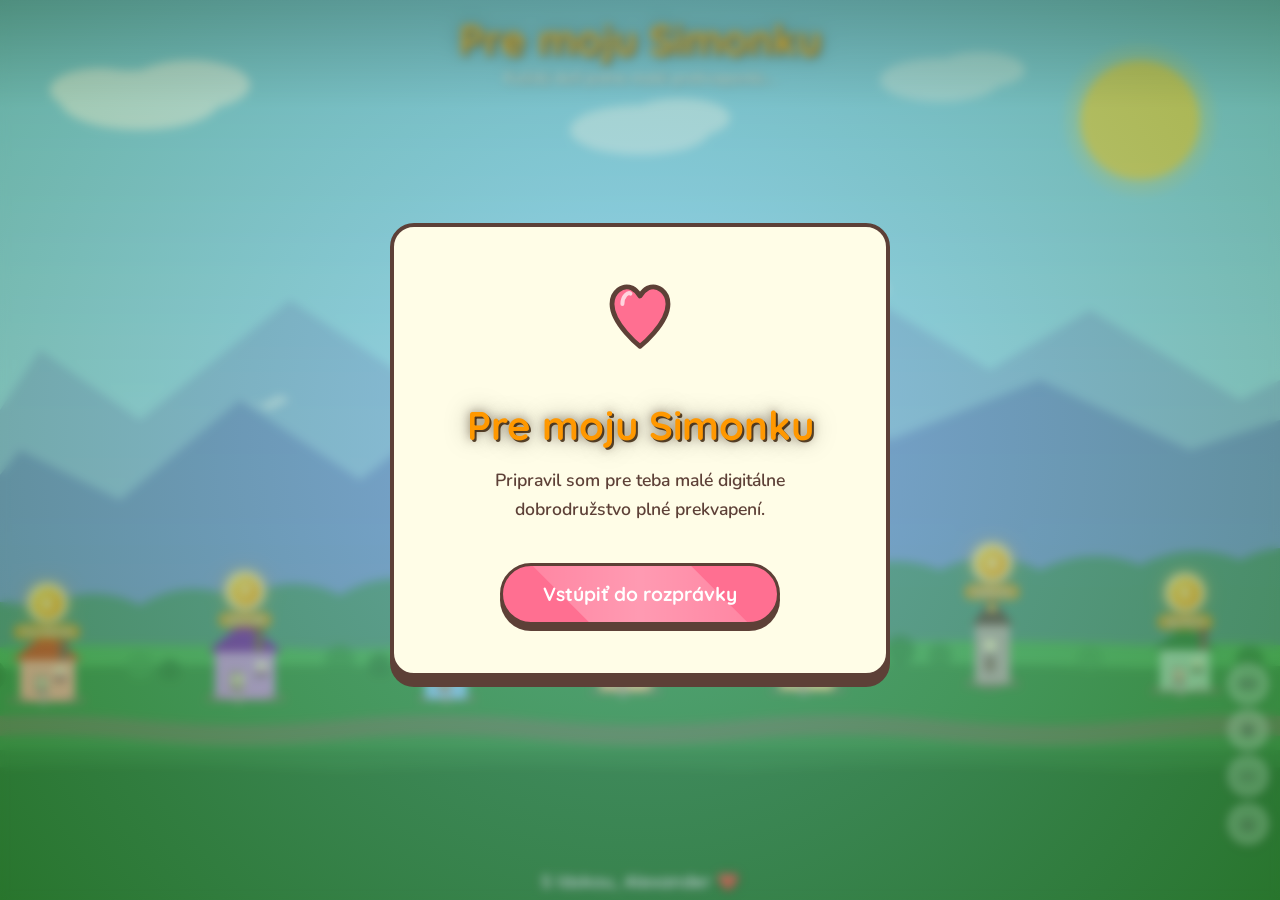
<file: index.html>
<!DOCTYPE html>
<html lang="sk">

<head>
    <meta charset="UTF-8">
    <meta name="viewport"
        content="width=device-width, initial-scale=1.0, maximum-scale=1.0, user-scalable=no, viewport-fit=cover">
    <meta name="theme-color" content="#2E7D32">
    <title>Pre Simonku ❤️</title>
    <link rel="preconnect" href="https://fonts.googleapis.com">
    <link rel="preconnect" href="https://fonts.gstatic.com" crossorigin>
    <link
        href="https://fonts.googleapis.com/css2?family=Quicksand:wght@500;600;700&family=Nunito:wght@400;500;600;700;800&display=swap"
        rel="stylesheet">
    <link rel="stylesheet" href="style.css">
</head>

<body>
    <header>
        <h1>Pre moju Simonku</h1>
        <p class="subtitle">Každý deň jedno malé prekvapenie...</p>
    </header>

    <!-- ===== INTRO OVERLAY ===== -->
    <div id="intro-overlay" class="intro-overlay">
        <div class="intro-content">
            <div class="intro-heart">
                <svg viewBox="0 0 100 100" width="80" height="80">
                    <path d="M50 88 C50 88 15 60 15 35 C15 20 28 10 40 15 C46 18 50 25 50 25 C50 25 54 18 60 15 C72 10 85 20 85 35 C85 60 50 88 50 88 Z" 
                          fill="#ff6f91" stroke="#5D4037" stroke-width="6" stroke-linecap="round" stroke-linejoin="round"/>
                    <!-- Highlight -->
                    <path d="M28 35 C28 25 35 20 38 22" fill="none" stroke="rgba(255,255,255,0.7)" stroke-width="5" stroke-linecap="round"/>
                </svg>
            </div>
            <h2 class="intro-title">Pre moju Simonku</h2>
            <p class="intro-text">Pripravil som pre teba malé digitálne dobrodružstvo plné prekvapení.</p>
            <button id="enter-btn" class="enter-btn">Vstúpiť do rozprávky</button>
        </div>
    </div>

    <!-- ===== AUDIO ELEMENTS ===== -->
    <audio id="bg-audio" loop preload="auto">
        <source src="audio/bg.mp3" type="audio/mpeg">
    </audio>

    <!-- 0: Nedeľa - Tučniačik -->
    <audio id="scene-audio-0" loop preload="auto">
        <source src="audio/6_penguin.mp3" type="audio/mpeg">
    </audio>

    <!-- 1: Pondelok - Kočka -->
    <audio id="scene-audio-1" loop preload="auto">
        <source src="audio/3_cat.mp3" type="audio/mpeg">
    </audio>

    <!-- 2: Utorok - Slnko -->
    <audio id="scene-audio-2" loop preload="auto">
        <source src="audio/4_sun.mp3" type="audio/mpeg">
    </audio>

    <!-- 3: Streda - Chobotnica -->
    <audio id="scene-audio-3" loop preload="auto">
        <source src="audio/2_octopus.mp3" type="audio/mpeg">
    </audio>

    <!-- 4: Štvrtok - Včielka -->
    <audio id="scene-audio-4" loop preload="auto">
        <source src="audio/1_bee.mp3" type="audio/mpeg">
    </audio>

    <!-- 5: Piatok - Sovička -->
    <audio id="scene-audio-5" loop preload="auto">
        <source src="audio/5_owl.mp3" type="audio/mpeg">
    </audio>

    <!-- 6: Sobota - Jednorožec -->
    <audio id="scene-audio-6" loop preload="auto">
        <source src="audio/0_unicorn.mp3" type="audio/mpeg">
    </audio>
    <!-- ===== INTERACTIVE MAP ===== -->
    <div class="map-viewport" id="map-viewport">
        <div class="map-canvas" id="map-canvas">
            <!-- Landscape SVG — anchored to bottom so houses show, sky crops -->
            <svg class="map-svg" viewBox="0 0 1400 900" preserveAspectRatio="xMidYMax slice">
                <!-- Sky gradient -->
                <defs>
                    <linearGradient id="sky-grad" x1="0" y1="0" x2="0" y2="1">
                        <stop offset="0%" stop-color="#87CEEB" />
                        <stop offset="60%" stop-color="#B3E5FC" />
                        <stop offset="100%" stop-color="#C8E6C9" />
                    </linearGradient>
                </defs>
                <rect width="1400" height="900" fill="url(#sky-grad)" />

                <!-- Sun -->
                <circle cx="1200" cy="120" r="60" fill="#FFD54F" opacity="0.9" />
                <circle cx="1200" cy="120" r="75" fill="#FFD54F" opacity="0.2" />

                <!-- Clouds -->
                <g opacity="0.8">
                    <ellipse cx="200" cy="100" rx="80" ry="30" fill="white" />
                    <ellipse cx="250" cy="85" rx="60" ry="25" fill="white" />
                    <ellipse cx="160" cy="90" rx="50" ry="22" fill="white" />
                </g>
                <g opacity="0.6">
                    <ellipse cx="700" cy="130" rx="70" ry="25" fill="white" />
                    <ellipse cx="740" cy="118" rx="50" ry="20" fill="white" />
                </g>
                <g opacity="0.5">
                    <ellipse cx="1000" cy="80" rx="60" ry="22" fill="white" />
                    <ellipse cx="1040" cy="70" rx="45" ry="18" fill="white" />
                </g>

                <!-- Far mountains -->
                <path
                    d="M0 500 L100 350 L200 420 L350 300 L500 400 L600 320 L750 380 L900 280 L1050 370 L1150 310 L1300 400 L1400 350 L1400 900 L0 900Z"
                    fill="#7986CB" opacity="0.4" />
                <!-- Near mountains -->
                <path
                    d="M0 550 L80 450 L180 500 L300 400 L420 480 L550 380 L680 460 L800 370 L950 440 L1100 380 L1250 450 L1400 400 L1400 900 L0 900Z"
                    fill="#5C6BC0" opacity="0.5" />
                <!-- Snow caps -->
                <path d="M300 400 L330 410 L350 400 L340 395 L320 405 Z" fill="white" opacity="0.6" />
                <path d="M550 380 L580 395 L600 385 L590 378 L570 388 Z" fill="white" opacity="0.6" />
                <path d="M900 280 L930 300 L950 290 L940 278 L920 292 Z" fill="white" opacity="0.6" />

                <!-- Treeline / Forest -->
                <path
                    d="M0 620 Q50 590 100 610 Q150 580 200 605 Q250 575 300 600 Q350 570 400 595 Q450 565 500 590 Q550 560 600 585 Q650 555 700 580 Q750 555 800 575 Q850 550 900 575 Q950 550 1000 570 Q1050 545 1100 570 Q1150 545 1200 565 Q1250 540 1300 560 Q1350 535 1400 560 L1400 900 L0 900Z"
                    fill="#388E3C" opacity="0.6" />

                <!-- Green ground -->
                <path
                    d="M0 650 Q200 640 400 650 Q600 640 800 650 Q1000 635 1200 645 Q1300 640 1400 650 L1400 900 L0 900Z"
                    fill="#4CAF50" />
                <path d="M0 670 Q300 660 600 670 Q900 658 1200 668 L1400 665 L1400 900 L0 900Z" fill="#388E3C" />

                <!-- Path/road winding through village -->
                <path
                    d="M0 720 Q100 710 200 720 Q300 730 400 720 Q500 710 600 720 Q700 730 800 720 Q900 710 1000 720 Q1100 730 1200 720 Q1300 710 1400 720 L1400 740 Q1300 730 1200 740 Q1100 750 1000 740 Q900 730 800 740 Q700 750 600 740 Q500 730 400 740 Q300 750 200 740 Q100 730 0 740Z"
                    fill="#8D6E63" opacity="0.5" />

                <!-- ===== 7 HOUSES ===== -->

                <!-- House 1 (coral/pink) — Pondelok — center x≈107 -->
                <rect x="80" y="660" width="55" height="42" fill="#FFAB91" rx="3" />
                <polygon points="72,660 142,660 107,632" fill="#D84315" />
                <rect x="120" y="638" width="8" height="22" fill="#795548" />
                <rect x="118" y="636" width="12" height="4" fill="#5D4037" rx="1" />
                <rect x="95" y="676" width="13" height="16" fill="#8D6E63" rx="1" />
                <rect x="97" y="678" width="4" height="10" fill="#FFF9C4" rx="0.5" />
                <rect x="103" y="678" width="4" height="10" fill="#FFF9C4" rx="0.5" />
                <circle cx="104" cy="684" r="1" fill="#5D4037" />
                <rect x="115" y="668" width="10" height="10" fill="#FFF9C4" rx="1" />
                <line x1="120" y1="668" x2="120" y2="678" stroke="#BCAAA4" stroke-width="0.7" />
                <line x1="115" y1="673" x2="125" y2="673" stroke="#BCAAA4" stroke-width="0.7" />
                <rect x="113" y="678" width="14" height="3" fill="#5D4037" rx="0.5" />
                <circle cx="116" cy="677" r="2" fill="#FF80AB" />
                <circle cx="120" cy="676" r="2" fill="#EF5350" />
                <circle cx="124" cy="677" r="2" fill="#FF80AB" />
                <rect x="99" y="692" width="9" height="14" fill="#BCAAA4" rx="1" opacity="0.5" />
                <line x1="68" y1="702" x2="145" y2="702" stroke="#8D6E63" stroke-width="2" />
                <line x1="72" y1="695" x2="72" y2="702" stroke="#8D6E63" stroke-width="2" />
                <line x1="85" y1="695" x2="85" y2="702" stroke="#8D6E63" stroke-width="2" />
                <line x1="130" y1="695" x2="130" y2="702" stroke="#8D6E63" stroke-width="2" />
                <line x1="142" y1="695" x2="142" y2="702" stroke="#8D6E63" stroke-width="2" />

                <!-- House 2 (purple) — Utorok — center x≈305 -->
                <rect x="275" y="652" width="60" height="48" fill="#CE93D8" rx="3" />
                <polygon points="268,652 342,652 305,620" fill="#7B1FA2" />
                <rect x="315" y="628" width="8" height="24" fill="#795548" />
                <rect x="313" y="626" width="12" height="4" fill="#5D4037" rx="1" />
                <rect x="290" y="672" width="14" height="18" fill="#8D6E63" rx="1" />
                <rect x="292" y="674" width="4.5" height="12" fill="#FFF9C4" rx="0.5" />
                <rect x="299" y="674" width="4.5" height="12" fill="#FFF9C4" rx="0.5" />
                <circle cx="300" cy="682" r="1" fill="#5D4037" />
                <rect x="316" y="662" width="11" height="11" fill="#FFF9C4" rx="1" />
                <line x1="321.5" y1="662" x2="321.5" y2="673" stroke="#BCAAA4" stroke-width="0.7" />
                <line x1="316" y1="667.5" x2="327" y2="667.5" stroke="#BCAAA4" stroke-width="0.7" />
                <rect x="314" y="673" width="15" height="3" fill="#5D4037" rx="0.5" />
                <circle cx="317" cy="672" r="2" fill="#CE93D8" />
                <circle cx="321.5" cy="671" r="2" fill="#E040FB" />
                <circle cx="326" cy="672" r="2" fill="#CE93D8" />
                <rect x="294" y="690" width="9" height="14" fill="#BCAAA4" rx="1" opacity="0.5" />
                <line x1="265" y1="700" x2="345" y2="700" stroke="#8D6E63" stroke-width="2" />
                <line x1="270" y1="693" x2="270" y2="700" stroke="#8D6E63" stroke-width="2" />
                <line x1="283" y1="693" x2="283" y2="700" stroke="#8D6E63" stroke-width="2" />
                <line x1="330" y1="693" x2="330" y2="700" stroke="#8D6E63" stroke-width="2" />
                <line x1="342" y1="693" x2="342" y2="700" stroke="#8D6E63" stroke-width="2" />

                <!-- House 3 (blue, tall) — Streda — center x≈506 -->
                <rect x="485" y="634" width="42" height="66" fill="#90CAF9" rx="3" />
                <polygon points="478,634 534,634 506,604" fill="#1565C0" />
                <rect x="518" y="612" width="7" height="22" fill="#795548" />
                <rect x="516" y="610" width="11" height="4" fill="#5D4037" rx="1" />
                <rect x="498" y="670" width="13" height="20" fill="#8D6E63" rx="1" />
                <rect x="500" y="672" width="4" height="13" fill="#FFF9C4" rx="0.5" />
                <rect x="506" y="672" width="4" height="13" fill="#FFF9C4" rx="0.5" />
                <circle cx="507" cy="680" r="1" fill="#5D4037" />
                <rect x="497" y="648" width="9" height="9" fill="#FFF9C4" rx="1" />
                <line x1="501.5" y1="648" x2="501.5" y2="657" stroke="#BCAAA4" stroke-width="0.7" />
                <rect x="514" y="648" width="9" height="9" fill="#FFF9C4" rx="1" />
                <line x1="518.5" y1="648" x2="518.5" y2="657" stroke="#BCAAA4" stroke-width="0.7" />
                <rect x="502" y="690" width="8" height="14" fill="#BCAAA4" rx="1" opacity="0.5" />
                <line x1="478" y1="700" x2="536" y2="700" stroke="#8D6E63" stroke-width="2" />
                <line x1="482" y1="693" x2="482" y2="700" stroke="#8D6E63" stroke-width="2" />
                <line x1="532" y1="693" x2="532" y2="700" stroke="#8D6E63" stroke-width="2" />

                <!-- House 4 (orange) — Štvrtok — center x≈686 -->
                <rect x="660" y="648" width="52" height="44" fill="#FFCC80" rx="3" />
                <polygon points="653,648 719,648 686,622" fill="#E65100" />
                <rect x="700" y="630" width="7" height="18" fill="#795548" />
                <rect x="698" y="628" width="11" height="4" fill="#5D4037" rx="1" />
                <rect x="675" y="668" width="12" height="16" fill="#8D6E63" rx="1" />
                <rect x="677" y="670" width="3.5" height="10" fill="#FFF9C4" rx="0.5" />
                <rect x="682" y="670" width="3.5" height="10" fill="#FFF9C4" rx="0.5" />
                <circle cx="683" cy="677" r="1" fill="#5D4037" />
                <rect x="695" y="658" width="10" height="10" fill="#FFF9C4" rx="1" />
                <line x1="700" y1="658" x2="700" y2="668" stroke="#BCAAA4" stroke-width="0.7" />
                <line x1="695" y1="663" x2="705" y2="663" stroke="#BCAAA4" stroke-width="0.7" />
                <rect x="693" y="668" width="14" height="3" fill="#5D4037" rx="0.5" />
                <circle cx="696" cy="667" r="2" fill="#FFD54F" />
                <circle cx="700" cy="666" r="2" fill="#FFAB00" />
                <circle cx="704" cy="667" r="2" fill="#FFD54F" />
                <rect x="679" y="684" width="8" height="14" fill="#BCAAA4" rx="1" opacity="0.5" />
                <line x1="650" y1="692" x2="722" y2="692" stroke="#8D6E63" stroke-width="2" />
                <line x1="654" y1="685" x2="654" y2="692" stroke="#8D6E63" stroke-width="2" />
                <line x1="668" y1="685" x2="668" y2="692" stroke="#8D6E63" stroke-width="2" />
                <line x1="708" y1="685" x2="708" y2="692" stroke="#8D6E63" stroke-width="2" />
                <line x1="718" y1="685" x2="718" y2="692" stroke="#8D6E63" stroke-width="2" />

                <!-- House 5 (yellow) — Piatok — center x≈867 -->
                <rect x="840" y="645" width="55" height="46" fill="#FFE082" rx="3" />
                <polygon points="833,645 902,645 867,618" fill="#F57F17" />
                <rect x="887" y="624" width="8" height="21" fill="#795548" />
                <rect x="885" y="622" width="12" height="4" fill="#5D4037" rx="1" />
                <rect x="855" y="666" width="13" height="16" fill="#8D6E63" rx="1" />
                <rect x="857" y="668" width="4" height="10" fill="#FFF9C4" rx="0.5" />
                <rect x="863" y="668" width="4" height="10" fill="#FFF9C4" rx="0.5" />
                <circle cx="864" cy="675" r="1" fill="#5D4037" />
                <rect x="877" y="656" width="10" height="10" fill="#FFF9C4" rx="1" />
                <line x1="882" y1="656" x2="882" y2="666" stroke="#BCAAA4" stroke-width="0.7" />
                <line x1="877" y1="661" x2="887" y2="661" stroke="#BCAAA4" stroke-width="0.7" />
                <rect x="875" y="666" width="14" height="3" fill="#5D4037" rx="0.5" />
                <circle cx="878" cy="665" r="2" fill="#EF5350" />
                <circle cx="882" cy="664" r="2" fill="#FF80AB" />
                <circle cx="886" cy="665" r="2" fill="#EF5350" />
                <rect x="859" y="682" width="9" height="14" fill="#BCAAA4" rx="1" opacity="0.5" />
                <line x1="830" y1="691" x2="905" y2="691" stroke="#8D6E63" stroke-width="2" />
                <line x1="834" y1="684" x2="834" y2="691" stroke="#8D6E63" stroke-width="2" />
                <line x1="848" y1="684" x2="848" y2="691" stroke="#8D6E63" stroke-width="2" />
                <line x1="893" y1="684" x2="893" y2="691" stroke="#8D6E63" stroke-width="2" />
                <line x1="902" y1="684" x2="902" y2="691" stroke="#8D6E63" stroke-width="2" />

                <!-- House 6 (church/tower) — Sobota — center x≈1052 -->
                <rect x="1035" y="625" width="35" height="60" fill="#BCAAA4" rx="3" />
                <polygon points="1032,625 1073,625 1052,598" fill="#5D4037" />
                <circle cx="1052" cy="608" r="4" fill="#FFD54F" />
                <rect x="1045" y="640" width="10" height="10" fill="#FFF9C4" rx="1" />
                <line x1="1050" y1="640" x2="1050" y2="650" stroke="#BCAAA4" stroke-width="0.7" />
                <rect x="1045" y="658" width="10" height="14" fill="#8D6E63" rx="1" />
                <path d="M1045 658 Q1050 654 1055 658" fill="#5D4037" />
                <rect x="1040" y="685" width="20" height="6" fill="#8D6E63" rx="1" opacity="0.4" />
                <line x1="1052" y1="600" x2="1052" y2="594" stroke="#FFD54F" stroke-width="2" />
                <line x1="1048" y1="597" x2="1056" y2="597" stroke="#FFD54F" stroke-width="2" />
                <line x1="1025" y1="685" x2="1080" y2="685" stroke="#8D6E63" stroke-width="2" />
                <line x1="1030" y1="678" x2="1030" y2="685" stroke="#8D6E63" stroke-width="2" />
                <line x1="1075" y1="678" x2="1075" y2="685" stroke="#8D6E63" stroke-width="2" />

                <!-- House 7 (green/teal cottage) — Nedeľa — center x≈1245 -->
                <rect x="1220" y="650" width="50" height="42" fill="#A5D6A7" rx="3" />
                <polygon points="1213,650 1277,650 1245,625" fill="#2E7D32" />
                <rect x="1260" y="632" width="7" height="18" fill="#795548" />
                <rect x="1258" y="630" width="11" height="4" fill="#5D4037" rx="1" />
                <rect x="1233" y="668" width="12" height="15" fill="#8D6E63" rx="1" />
                <rect x="1235" y="670" width="3.5" height="9" fill="#FFF9C4" rx="0.5" />
                <rect x="1240" y="670" width="3.5" height="9" fill="#FFF9C4" rx="0.5" />
                <circle cx="1241" cy="676" r="1" fill="#5D4037" />
                <rect x="1253" y="660" width="9" height="9" fill="#FFF9C4" rx="1" />
                <line x1="1257.5" y1="660" x2="1257.5" y2="669" stroke="#BCAAA4" stroke-width="0.7" />
                <line x1="1253" y1="664.5" x2="1262" y2="664.5" stroke="#BCAAA4" stroke-width="0.7" />
                <rect x="1251" y="669" width="13" height="3" fill="#5D4037" rx="0.5" />
                <circle cx="1254" cy="668" r="2" fill="#66BB6A" />
                <circle cx="1258" cy="667" r="2" fill="#81C784" />
                <circle cx="1261" cy="668" r="2" fill="#66BB6A" />
                <rect x="1237" y="683" width="8" height="14" fill="#BCAAA4" rx="1" opacity="0.5" />
                <line x1="1210" y1="692" x2="1282" y2="692" stroke="#8D6E63" stroke-width="2" />
                <line x1="1215" y1="685" x2="1215" y2="692" stroke="#8D6E63" stroke-width="2" />
                <line x1="1230" y1="685" x2="1230" y2="692" stroke="#8D6E63" stroke-width="2" />
                <line x1="1260" y1="685" x2="1260" y2="692" stroke="#8D6E63" stroke-width="2" />
                <line x1="1275" y1="685" x2="1275" y2="692" stroke="#8D6E63" stroke-width="2" />

                <!-- Trees scattered between houses -->
                <circle cx="50" cy="675" r="16" fill="#2E7D32" opacity="0.8" />
                <circle cx="200" cy="665" r="14" fill="#43A047" opacity="0.7" />
                <circle cx="230" cy="670" r="11" fill="#2E7D32" opacity="0.8" />
                <circle cx="400" cy="660" r="15" fill="#388E3C" opacity="0.7" />
                <circle cx="440" cy="665" r="12" fill="#2E7D32" opacity="0.8" />
                <circle cx="580" cy="658" r="13" fill="#43A047" opacity="0.7" />
                <circle cx="620" cy="662" r="10" fill="#2E7D32" opacity="0.8" />
                <circle cx="760" cy="656" r="14" fill="#388E3C" opacity="0.7" />
                <circle cx="800" cy="660" r="11" fill="#43A047" opacity="0.8" />
                <circle cx="960" cy="650" r="15" fill="#2E7D32" opacity="0.7" />
                <circle cx="1000" cy="655" r="12" fill="#388E3C" opacity="0.8" />
                <circle cx="1150" cy="658" r="13" fill="#43A047" opacity="0.7" />
                <circle cx="1310" cy="660" r="14" fill="#2E7D32" opacity="0.8" />
                <circle cx="1370" cy="665" r="11" fill="#388E3C" opacity="0.7" />

                <!-- Bottom grass strip -->
                <rect x="0" y="750" width="1400" height="150" fill="#2E7D32" />
                <path
                    d="M0 770 Q200 760 400 770 Q600 762 800 770 Q1000 760 1200 770 Q1300 764 1400 770 L1400 900 L0 900Z"
                    fill="#1B5E20" opacity="0.4" />
            </svg>

            <!-- Running couple -->
            <div class="bg-couple">
                <svg class="runner runner-boy" viewBox="0 0 60 100" width="45" height="72">
                    <circle cx="30" cy="18" r="14" fill="#FFDAB9" />
                    <path d="M16 14 Q18 4 30 4 Q42 4 44 14 Q44 10 40 8 Q35 5 30 5 Q25 5 20 8 Q16 10 16 14"
                        fill="#4a3728" />
                    <circle cx="24" cy="17" r="2.5" fill="#333" />
                    <circle cx="36" cy="17" r="2.5" fill="#333" />
                    <circle cx="25" cy="16" r="1" fill="white" />
                    <circle cx="37" cy="16" r="1" fill="white" />
                    <path d="M24 23 Q30 28 36 23" fill="none" stroke="#c0392b" stroke-width="2"
                        stroke-linecap="round" />
                    <path d="M20 32 L15 55 L45 55 L40 32 Z" fill="#3498db" />
                    <line x1="15" y1="38" x2="5" y2="52" stroke="#FFDAB9" stroke-width="5" stroke-linecap="round">
                        <animate attributeName="x2" values="5;2;5" dur="0.4s" repeatCount="indefinite" />
                        <animate attributeName="y2" values="52;48;52" dur="0.4s" repeatCount="indefinite" />
                    </line>
                    <line x1="45" y1="38" x2="55" y2="48" stroke="#FFDAB9" stroke-width="5" stroke-linecap="round">
                        <animate attributeName="x2" values="55;58;55" dur="0.4s" repeatCount="indefinite" />
                        <animate attributeName="y2" values="48;52;48" dur="0.4s" repeatCount="indefinite" />
                    </line>
                    <line x1="22" y1="55" x2="12" y2="80" stroke="#2c3e50" stroke-width="6" stroke-linecap="round">
                        <animate attributeName="x2" values="12;28;12" dur="0.4s" repeatCount="indefinite" />
                    </line>
                    <line x1="38" y1="55" x2="48" y2="80" stroke="#2c3e50" stroke-width="6" stroke-linecap="round">
                        <animate attributeName="x2" values="48;32;48" dur="0.4s" repeatCount="indefinite" />
                    </line>
                    <ellipse cx="12" cy="82" rx="7" ry="4" fill="#e74c3c">
                        <animate attributeName="cx" values="12;28;12" dur="0.4s" repeatCount="indefinite" />
                    </ellipse>
                    <ellipse cx="48" cy="82" rx="7" ry="4" fill="#e74c3c">
                        <animate attributeName="cx" values="48;32;48" dur="0.4s" repeatCount="indefinite" />
                    </ellipse>
                </svg>
                <svg class="runner runner-girl" viewBox="0 0 60 100" width="45" height="72">
                    <circle cx="30" cy="18" r="14" fill="#FFDAB9" />
                    <path d="M14 18 Q14 2 30 2 Q46 2 46 18 Q46 12 42 8 Q38 4 30 4 Q22 4 18 8 Q14 12 14 18"
                        fill="#f1c40f" />
                    <path d="M14 18 Q12 28 16 35" fill="none" stroke="#f1c40f" stroke-width="5"
                        stroke-linecap="round" />
                    <path d="M46 18 Q48 28 44 35" fill="none" stroke="#f1c40f" stroke-width="5"
                        stroke-linecap="round" />
                    <circle cx="24" cy="17" r="2.5" fill="#333" />
                    <circle cx="36" cy="17" r="2.5" fill="#333" />
                    <circle cx="25" cy="16" r="1" fill="white" />
                    <circle cx="37" cy="16" r="1" fill="white" />
                    <path d="M24 23 Q30 28 36 23" fill="none" stroke="#c0392b" stroke-width="2"
                        stroke-linecap="round" />
                    <path d="M18 32 L10 60 L50 60 L42 32 Z" fill="#e91e63" />
                    <line x1="15" y1="38" x2="5" y2="48" stroke="#FFDAB9" stroke-width="5" stroke-linecap="round">
                        <animate attributeName="x2" values="5;2;5" dur="0.4s" repeatCount="indefinite" />
                        <animate attributeName="y2" values="48;52;48" dur="0.4s" repeatCount="indefinite" />
                    </line>
                    <line x1="45" y1="38" x2="55" y2="52" stroke="#FFDAB9" stroke-width="5" stroke-linecap="round">
                        <animate attributeName="x2" values="55;58;55" dur="0.4s" repeatCount="indefinite" />
                        <animate attributeName="y2" values="52;48;52" dur="0.4s" repeatCount="indefinite" />
                    </line>
                    <line x1="22" y1="60" x2="12" y2="80" stroke="#FFDAB9" stroke-width="5" stroke-linecap="round">
                        <animate attributeName="x2" values="12;28;12" dur="0.4s" repeatCount="indefinite" />
                    </line>
                    <line x1="38" y1="60" x2="48" y2="80" stroke="#FFDAB9" stroke-width="5" stroke-linecap="round">
                        <animate attributeName="x2" values="48;32;48" dur="0.4s" repeatCount="indefinite" />
                    </line>
                    <ellipse cx="12" cy="82" rx="7" ry="4" fill="#9b59b6">
                        <animate attributeName="cx" values="12;28;12" dur="0.4s" repeatCount="indefinite" />
                    </ellipse>
                    <ellipse cx="48" cy="82" rx="7" ry="4" fill="#9b59b6">
                        <animate attributeName="cx" values="48;32;48" dur="0.4s" repeatCount="indefinite" />
                    </ellipse>
                </svg>
                <div class="heart-trail">❤️</div>
                <div class="heart-trail h2">💕</div>
            </div>

            <!-- Day markers — positioned by JS using SVG coordinates -->
            <div class="day-marker locked" data-day="1" id="marker-1" data-svg-x="107" data-svg-y="640">
                <div class="marker-circle">6</div>
                <span class="marker-label">Pondelok</span>
            </div>
            <div class="day-marker locked" data-day="2" id="marker-2" data-svg-x="305" data-svg-y="628">
                <div class="marker-circle">7</div>
                <span class="marker-label">Utorok</span>
            </div>
            <div class="day-marker locked" data-day="3" id="marker-3" data-svg-x="506" data-svg-y="610">
                <div class="marker-circle">1</div>
                <span class="marker-label">Streda</span>
            </div>
            <div class="day-marker locked" data-day="4" id="marker-4" data-svg-x="686" data-svg-y="630">
                <div class="marker-circle">2</div>
                <span class="marker-label">Štvrtok</span>
            </div>
            <div class="day-marker locked" data-day="5" id="marker-5" data-svg-x="867" data-svg-y="625">
                <div class="marker-circle">3</div>
                <span class="marker-label">Piatok</span>
            </div>
            <div class="day-marker locked" data-day="6" id="marker-6" data-svg-x="1052" data-svg-y="600">
                <div class="marker-circle">4</div>
                <span class="marker-label">Sobota</span>
            </div>
            <div class="day-marker locked" data-day="0" id="marker-0" data-svg-x="1245" data-svg-y="630">
                <div class="marker-circle">5</div>
                <span class="marker-label">Nedeľa</span>
            </div>
        </div>

        <!-- Controls — outside canvas so they don't transform -->
        <div class="zoom-controls" id="zoom-controls">
            <button class="zoom-btn" id="audio-toggle" aria-label="Prepnúť zvuk">
                <!-- Speaker Icon -->
                <svg class="icon-speaker" viewBox="0 0 24 24" width="18" height="18" stroke="currentColor"
                    stroke-width="2" fill="none" stroke-linecap="round" stroke-linejoin="round">
                    <polygon points="11 5 6 9 2 9 2 15 6 15 11 19 11 5"></polygon>
                    <path class="icon-waves" d="M19.07 4.93a10 10 0 0 1 0 14.14M15.54 8.46a5 5 0 0 1 0 7.07"></path>
                    <line class="icon-mute-line" x1="1" y1="1" x2="23" y2="23"></line>
                </svg>
            </button>
            <button class="zoom-btn" id="zoom-in" aria-label="Priblížiť">+</button>
            <button class="zoom-btn" id="zoom-out" aria-label="Oddialiť">−</button>
            <button class="zoom-btn zoom-btn-home" id="zoom-home" aria-label="Reset">⌂</button>
        </div>

        <!-- Slide hint arrows for mobile -->
        <div class="slide-hint slide-hint-left" id="hint-left">‹</div>
        <div class="slide-hint slide-hint-right" id="hint-right">›</div>
    </div>

    <footer>
        <p>S láskou, Alexander ❤️</p>
    </footer>

    <!-- Modal -->
    <div id="surprise-modal" class="modal hidden">
        <div class="modal-backdrop"></div>
        <div class="modal-content">
            <button class="close-btn" aria-label="Zavrieť">&times;</button>
            <div id="scene-container"></div>
            <div class="poem-container">
                <h2 id="surprise-title"></h2>
                <div class="poem-divider"><span>♥</span></div>
                <p id="surprise-poem"></p>
            </div>
        </div>
    </div>

    <script src="script.js"></script>
</body>

</html>
</file>
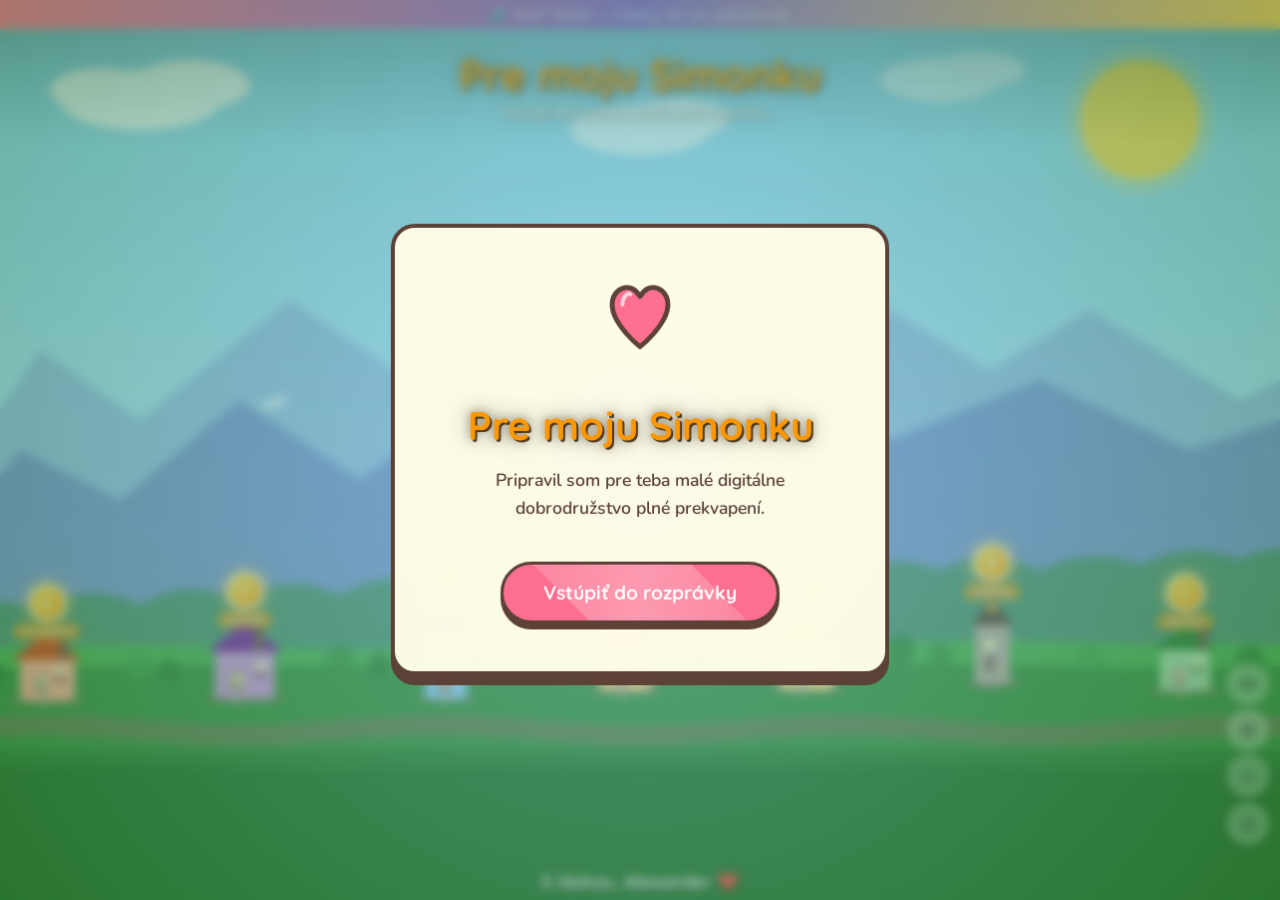
<file: test.html>
<!DOCTYPE html>
<html lang="sk">
<head>
    <meta charset="UTF-8">
    <meta http-equiv="refresh" content="0;url=index.html?test">
    <title>Pre Simonku ❤️ — TEST MODE</title>
</head>
<body>
    <p>Presmerovanie na test... <a href="index.html?test">Klikni sem</a> ak sa stránka neotvorila.</p>
</body>
</html>
</file>
<file: style.css>
/* ===== RESET & BASE ===== */
*,
*::before,
*::after {
    margin: 0;
    padding: 0;
    box-sizing: border-box;
}

:root {
    --font-display: 'Quicksand', sans-serif;
    --font-body: 'Nunito', sans-serif;
    --primary: #ff6f91;
    --primary-bright: #ff9ab5;
    --secondary: #845ec2;
    --accent: #ffc75f;
    --text: #3d2c5e;
}

html {
    scroll-behavior: smooth;
    background-color: #2E7D32;
}

body {
    font-family: var(--font-body);
    /* Gradient from Sky Blue (#87CEEB) to Grass Green (#2E7D32) */
    background-color: #2E7D32;
    background-image: linear-gradient(to bottom, #87CEEB 0%, #87CEEB 50%, #2E7D32 50%, #2E7D32 100%);
    color: var(--text);
    height: 100vh;
    height: 100dvh;
    overflow: hidden;
    display: flex;
    flex-direction: column;
    position: relative;
}

/* ===== HEADER (overlay on map) ===== */
header {
    text-align: center;
    padding: calc(0.8rem + env(safe-area-inset-top)) 1.5rem 0.4rem;
    position: absolute;
    top: 0;
    left: 0;
    right: 0;
    z-index: 100;
    pointer-events: none;
    background: linear-gradient(to bottom, rgba(0, 0, 0, 0.25), transparent);
    padding-bottom: 1.2rem;
}

h1 {
    font-family: var(--font-display);
    font-weight: 700;
    font-size: clamp(1.6rem, 4.5vw, 2.6rem);
    color: #ff9800;
    text-shadow:
        2px 2px 0 rgba(50, 25, 0, 0.8),
        0 0 10px rgba(50, 25, 0, 0.5),
        0 0 25px rgba(0, 0, 0, 0.4);
    margin-bottom: 0.15rem;
}

.subtitle {
    font-family: var(--font-body);
    font-size: 1rem;
    font-weight: 700;
    color: #fff;
    text-shadow:
        1px 1px 0 rgba(0, 0, 0, 0.6),
        0 0 10px rgba(0, 0, 0, 0.4);
}

/* ===== MAP VIEWPORT (fullscreen) ===== */
.map-viewport {
    position: absolute;
    inset: 0;
    overflow: hidden;
    z-index: 1;
    touch-action: none;
    cursor: grab;
    background: #2E7D32;
}

.map-viewport:active {
    cursor: grabbing;
}

.map-canvas {
    position: absolute;
    transform-origin: 0 0;
    will-change: transform;
}

.map-svg {
    display: block;
    width: 100%;
    height: 100%;
    pointer-events: none;
}

/* ===== DAY MARKERS ===== */
.day-marker {
    position: absolute;
    transform: translate(-50%, -100%);
    z-index: 50;
    cursor: pointer;
    display: flex;
    flex-direction: column;
    align-items: center;
    gap: 2px;
    -webkit-tap-highlight-color: transparent;
    user-select: none;
    transition: opacity 0.3s;
}

.marker-circle {
    width: 38px;
    height: 38px;
    border-radius: 50%;
    display: flex;
    align-items: center;
    justify-content: center;
    font-family: var(--font-display);
    font-weight: 700;
    font-size: 1rem;
    color: white;
    transition: transform 0.3s ease, box-shadow 0.3s ease;
    position: relative;
}

.marker-label {
    font-family: var(--font-display);
    font-weight: 700;
    font-size: 0.7rem;
    color: white;
    background: rgba(0, 0, 0, 0.55);
    padding: 1px 8px;
    border-radius: 10px;
    white-space: nowrap;
    pointer-events: none;
    backdrop-filter: blur(4px);
    -webkit-backdrop-filter: blur(4px);
    text-shadow: 0 1px 2px rgba(0, 0, 0, 0.5);
}

/* --- Locked marker --- */
.day-marker.locked .marker-circle {
    background: rgba(80, 60, 40, 0.7);
    border: 2px solid rgba(120, 90, 60, 0.5);
    box-shadow: 0 2px 8px rgba(0, 0, 0, 0.3);
    cursor: not-allowed;
}

.day-marker.locked .marker-label {
    opacity: 0.5;
}

/* --- Unlocked marker --- */
.day-marker.unlocked .marker-circle {
    background: linear-gradient(135deg, #FFD54F, #FF9800);
    border: 3px solid rgba(255, 255, 255, 0.8);
    box-shadow:
        0 0 12px rgba(255, 199, 95, 0.6),
        0 0 25px rgba(255, 199, 95, 0.3),
        0 3px 10px rgba(0, 0, 0, 0.3);
    animation: marker-glow 2s ease-in-out infinite;
}

.day-marker.unlocked .marker-label {
    background: rgba(255, 152, 0, 0.7);
}

.day-marker.unlocked:hover .marker-circle {
    transform: scale(1.2);
    box-shadow:
        0 0 20px rgba(255, 199, 95, 0.8),
        0 0 40px rgba(255, 199, 95, 0.4),
        0 5px 15px rgba(0, 0, 0, 0.3);
}

.day-marker.unlocked:active .marker-circle {
    transform: scale(0.95);
}

@keyframes marker-glow {

    0%,
    100% {
        box-shadow:
            0 0 12px rgba(255, 199, 95, 0.6),
            0 0 25px rgba(255, 199, 95, 0.3),
            0 3px 10px rgba(0, 0, 0, 0.3);
    }

    50% {
        box-shadow:
            0 0 18px rgba(255, 199, 95, 0.8),
            0 0 40px rgba(255, 199, 95, 0.5),
            0 3px 12px rgba(0, 0, 0, 0.3);
    }
}

/* Unlocked marker ping ring */
.day-marker.unlocked .marker-circle::after {
    content: '';
    position: absolute;
    inset: -6px;
    border-radius: 50%;
    border: 2px solid rgba(255, 199, 95, 0.5);
    animation: marker-ping 2s ease-out infinite;
}

@keyframes marker-ping {
    0% {
        transform: scale(1);
        opacity: 0.6;
    }

    100% {
        transform: scale(1.6);
        opacity: 0;
    }
}

/* Shake for locked */
@keyframes shake {

    0%,
    100% {
        transform: translate(-50%, -100%) rotate(0);
    }

    20% {
        transform: translate(calc(-50% - 5px), -100%) rotate(-3deg);
    }

    40% {
        transform: translate(calc(-50% + 5px), -100%) rotate(3deg);
    }

    60% {
        transform: translate(calc(-50% - 3px), -100%) rotate(-2deg);
    }

    80% {
        transform: translate(calc(-50% + 3px), -100%) rotate(2deg);
    }
}

.day-marker.shake {
    animation: shake 0.4s ease;
}

/* Running couple (on the road) */
.bg-couple {
    position: absolute;
    bottom: 17%;
    left: -120px;
    display: flex;
    align-items: flex-end;
    gap: 6px;
    animation: run-across 16s linear infinite;
    z-index: 4;
    pointer-events: none;
}

@keyframes run-across {
    0% {
        left: -150px;
        bottom: 17%;
    }

    30% {
        bottom: 19%;
    }

    50% {
        bottom: 17%;
    }

    70% {
        bottom: 19%;
    }

    100% {
        left: calc(100% + 150px);
        bottom: 17%;
    }
}

.runner {
    display: block;
    filter: drop-shadow(0 2px 3px rgba(0, 0, 0, 0.2));
}

.runner-boy {
    animation: runner-bounce 0.4s ease-in-out infinite;
}

.runner-girl {
    animation: runner-bounce 0.4s ease-in-out infinite 0.2s;
}

@keyframes runner-bounce {

    0%,
    100% {
        transform: translateY(0);
    }

    50% {
        transform: translateY(-6px);
    }
}

.heart-trail {
    position: absolute;
    top: -15px;
    right: 0;
    font-size: 14px;
    animation: heart-float 1.5s ease-out infinite;
    opacity: 0;
}

.heart-trail.h2 {
    right: 20px;
    animation-delay: 0.7s;
    font-size: 11px;
}

@keyframes heart-float {
    0% {
        opacity: 0.9;
        transform: translateY(0) scale(1);
    }

    100% {
        opacity: 0;
        transform: translateY(-35px) scale(0.4);
    }
}

/* ===== ZOOM CONTROLS ===== */
.zoom-controls {
    position: absolute;
    bottom: 56px;
    right: 12px;
    z-index: 200;
    display: flex;
    flex-direction: column;
    gap: 6px;
}

.zoom-btn {
    width: 40px;
    height: 40px;
    border-radius: 50%;
    border: 2px solid rgba(255, 255, 255, 0.5);
    background: rgba(255, 255, 255, 0.3);
    backdrop-filter: blur(8px);
    -webkit-backdrop-filter: blur(8px);
    color: #333;
    font-size: 1.3rem;
    font-weight: 700;
    cursor: pointer;
    display: flex;
    align-items: center;
    justify-content: center;
    transition: all 0.2s;
    line-height: 1;
    font-family: system-ui, sans-serif;
    box-shadow: 0 2px 8px rgba(0, 0, 0, 0.2);
}

.zoom-btn:hover {
    background: rgba(255, 255, 255, 0.6);
    transform: scale(1.1);
}

.zoom-btn:active {
    transform: scale(0.95);
}

.zoom-btn-home {
    font-size: 1.1rem;
    margin-top: 2px;
}

/* Audio Button SVG */
.icon-speaker {
    display: block;
    margin-left: -1px;
    /* Optical adjustment */
}

.icon-speaker .icon-mute-line {
    display: none;
    stroke: #ff6f91;
}

.zoom-btn.muted .icon-speaker .icon-waves {
    display: none;
}

.zoom-btn.muted .icon-speaker .icon-mute-line {
    display: block;
}

/* ===== SLIDE HINTS (mobile) ===== */
.slide-hint {
    position: absolute;
    top: 50%;
    transform: translateY(-50%);
    z-index: 150;
    font-size: 2rem;
    color: rgba(255, 255, 255, 0.6);
    pointer-events: none;
    text-shadow: 0 2px 6px rgba(0, 0, 0, 0.3);
    animation: hint-pulse 2s ease-in-out infinite;
    opacity: 0;
    transition: opacity 0.5s;
    font-family: system-ui, sans-serif;
    font-weight: 300;
}

.slide-hint.visible {
    opacity: 1;
}

.slide-hint-left {
    left: 8px;
}

.slide-hint-right {
    right: 8px;
}

@keyframes hint-pulse {

    0%,
    100% {
        opacity: 0.3;
        transform: translateY(-50%) scale(1);
    }

    50% {
        opacity: 0.8;
        transform: translateY(-50%) scale(1.15);
    }
}

.slide-hint.visible {
    animation: hint-pulse 2s ease-in-out infinite;
}

/* Fade out hints after initial display */
.slide-hint.fade-out {
    animation: none;
    opacity: 0;
    transition: opacity 1s;
}

/* ===== MODAL ===== */
.modal {
    position: fixed;
    inset: 0;
    z-index: 1000;
    display: flex;
    align-items: center;
    justify-content: center;
    opacity: 0;
    pointer-events: none;
    transition: opacity 0.5s ease;
}

.modal:not(.hidden) {
    opacity: 1;
    pointer-events: auto;
}

.modal-backdrop {
    position: absolute;
    inset: 0;
    background: rgba(0, 0, 0, 0.75);
    backdrop-filter: blur(10px);
    -webkit-backdrop-filter: blur(10px);
}

.modal-content {
    position: relative;
    width: 92%;
    max-width: 750px;
    height: 85vh;
    max-height: 700px;
    border-radius: 24px;
    overflow: hidden;
    display: flex;
    flex-direction: column;
    background: linear-gradient(to bottom, #1e0f3d, #130a24);
    border: 2px solid rgba(255, 111, 145, 0.3);
    box-shadow: 0 0 50px rgba(255, 111, 145, 0.15), 0 25px 50px rgba(0, 0, 0, 0.5);
    transform: scale(0.92) translateY(20px);
    transition: transform 0.5s cubic-bezier(0.175, 0.885, 0.32, 1.275);
}

.modal:not(.hidden) .modal-content {
    transform: scale(1) translateY(0);
}

.close-btn {
    position: absolute;
    top: 12px;
    right: 16px;
    background: rgba(255, 255, 255, 0.1);
    border: 1px solid rgba(255, 255, 255, 0.15);
    color: white;
    font-size: 1.6rem;
    width: 40px;
    height: 40px;
    border-radius: 50%;
    cursor: pointer;
    z-index: 10;
    display: flex;
    align-items: center;
    justify-content: center;
    transition: all 0.2s;
    line-height: 1;
}

.close-btn:hover {
    background: rgba(255, 111, 145, 0.3);
    border-color: rgba(255, 111, 145, 0.5);
    transform: rotate(90deg);
}

#scene-container {
    flex: 1;
    position: relative;
    overflow: hidden;
    min-height: 0;
}

.poem-container {
    padding: 1.5rem 2rem 2rem;
    text-align: center;
    background: linear-gradient(to bottom, rgba(0, 0, 0, 0.15), rgba(0, 0, 0, 0.4));
    border-top: 1px solid rgba(255, 255, 255, 0.06);
    flex-shrink: 0;
}

#surprise-title {
    font-family: var(--font-display);
    font-size: 1.5rem;
    color: var(--accent);
    margin-bottom: 0.4rem;
    text-shadow: 1px 1px 0 rgba(0, 0, 0, 0.3);
}

.poem-divider {
    margin: 0.4rem 0 0.6rem;
    display: flex;
    align-items: center;
    justify-content: center;
    gap: 0.75rem;
    opacity: 0.4;
}

.poem-divider::before,
.poem-divider::after {
    content: '';
    width: 50px;
    height: 1px;
    background: linear-gradient(to right, transparent, var(--primary), transparent);
}

.poem-divider span {
    font-size: 0.8rem;
    color: var(--primary);
}

#surprise-poem {
    font-family: var(--font-body);
    font-size: 1.15rem;
    font-weight: 500;
    line-height: 1.7;
    white-space: pre-line;
    color: rgba(255, 255, 255, 0.85);
}

/* ===== FOOTER (overlay bottom) ===== */
footer {
    position: absolute;
    bottom: calc(8px + env(safe-area-inset-bottom));
    left: 0;
    right: 0;
    text-align: center;
    z-index: 100;
    pointer-events: none;
}

footer p {
    font-family: var(--font-display);
    font-weight: 700;
    font-size: clamp(0.9rem, 1.4vw, 1.3rem);
    color: #fff;
    text-shadow:
        0 1px 3px rgba(0, 0, 0, 0.5),
        0 0 8px rgba(0, 0, 0, 0.3);
}

/* ===== SVG SCENE ANIMATIONS ===== */
@keyframes float {

    0%,
    100% {
        transform: translateY(0) rotate(0deg);
    }

    50% {
        transform: translateY(-15px) rotate(3deg);
    }
}

@keyframes float-alt {

    0%,
    100% {
        transform: translateY(0) rotate(0deg);
    }

    50% {
        transform: translateY(-20px) rotate(-3deg);
    }
}

@keyframes fly-across {
    0% {
        left: -100px;
        transform: translateY(30px);
    }

    25% {
        left: 25%;
        transform: translateY(-10px);
    }

    50% {
        left: 50%;
        transform: translateY(40px);
    }

    75% {
        left: 75%;
        transform: translateY(0px);
    }

    100% {
        left: calc(100% + 50px);
        transform: translateY(20px);
    }
}

@keyframes fly-across-2 {
    0% {
        left: calc(100% + 50px);
        transform: translateY(10px) scaleX(-1);
    }

    30% {
        left: 70%;
        transform: translateY(50px) scaleX(-1);
    }

    60% {
        left: 30%;
        transform: translateY(-5px) scaleX(-1);
    }

    100% {
        left: -100px;
        transform: translateY(30px) scaleX(-1);
    }
}


@keyframes spin-slow {
    from {
        transform: rotate(0deg);
    }

    to {
        transform: rotate(360deg);
    }
}

@keyframes bob {

    0%,
    100% {
        transform: scaleY(1) translateY(0);
    }

    50% {
        transform: scaleY(0.96) translateY(3px);
    }
}

@keyframes sway {

    0%,
    100% {
        transform: rotate(-3deg);
    }

    50% {
        transform: rotate(3deg);
    }
}

@keyframes wave-tentacle {

    0%,
    100% {
        transform: rotate(-15deg);
    }

    50% {
        transform: rotate(15deg);
    }
}

@keyframes blink {

    0%,
    90%,
    100% {
        transform: scaleY(1);
    }

    95% {
        transform: scaleY(0.1);
    }
}

@keyframes sparkle-pop {
    0% {
        opacity: 0;
        transform: scale(0);
    }

    50% {
        opacity: 1;
        transform: scale(1);
    }

    100% {
        opacity: 0;
        transform: scale(0);
    }
}

@keyframes snow-fall {
    0% {
        transform: translateY(-10px) translateX(0);
        opacity: 0;
    }

    10% {
        opacity: 1;
    }

    100% {
        transform: translateY(100vh) translateX(30px);
        opacity: 0;
    }
}

@keyframes disco-light {
    0% {
        opacity: 0.2;
        transform: rotate(-20deg) scaleY(1);
    }

    50% {
        opacity: 0.5;
        transform: rotate(20deg) scaleY(1.1);
    }

    100% {
        opacity: 0.2;
        transform: rotate(-20deg) scaleY(1);
    }
}

@keyframes tail-wag {

    0%,
    100% {
        transform: rotate(-10deg);
    }

    50% {
        transform: rotate(15deg);
    }
}

/* ===== PARTICLES ===== */
.particle {
    position: fixed;
    border-radius: 50%;
    pointer-events: none;
    z-index: 0;
}

/* ===== TEST BANNER ===== */
.test-banner {
    position: fixed;
    top: 0;
    left: 0;
    right: 0;
    background: linear-gradient(90deg, #ff6f91, #845ec2, #ffc75f);
    color: white;
    text-align: center;
    padding: 6px;
    font-family: var(--font-display);
    font-size: 0.85rem;
    font-weight: 400;
    z-index: 9999;
    letter-spacing: 0.05em;
    text-shadow: 1px 1px 0 rgba(0, 0, 0, 0.2);
}

body.test-mode header {
    padding-top: 3rem;
}

/* ===== INTRO OVERLAY ===== */
.intro-overlay {
    position: fixed;
    inset: 0;
    z-index: 9999;
    display: flex;
    align-items: center;
    justify-content: center;
    background: radial-gradient(circle at center, rgba(135, 206, 235, 0.4) 0%, rgba(46, 125, 50, 0.4) 100%);
    backdrop-filter: blur(5px);
    -webkit-backdrop-filter: blur(5px);
    transition: opacity 1.2s cubic-bezier(0.4, 0, 0.2, 1), visibility 1.2s;
}

.intro-overlay.hidden {
    opacity: 0;
    visibility: hidden;
}

.intro-content {
    text-align: center;
    padding: 3rem;
    max-width: 500px;
    width: 90%;
    background: #FFFDE7;
    border: 4px solid #5D4037;
    border-radius: 24px;
    box-shadow: 0 10px 0 #5D4037;
    animation: intro-pop 0.8s cubic-bezier(0.34, 1.56, 0.64, 1);
}

@keyframes intro-pop {
    from {
        transform: scale(0.8);
        opacity: 0;
    }

    to {
        transform: scale(1);
        opacity: 1;
    }
}

.intro-heart {
    font-size: 5rem;
    margin-bottom: 1rem;
    animation: heart-pulse 1.5s ease-in-out infinite;
    display: inline-block;
}

.intro-title {
    font-family: var(--font-display);
    font-size: 2.5rem;
    font-weight: 700;
    color: #ff9800;
    margin-bottom: 1rem;
    text-shadow:
        2px 2px 0 rgba(50, 25, 0, 0.8),
        0 0 10px rgba(50, 25, 0, 0.5),
        0 0 25px rgba(0, 0, 0, 0.4);
}

.intro-text {
    font-family: var(--font-body);
    font-size: 1.1rem;
    font-weight: 600;
    color: #5D4037;
    margin-bottom: 2.5rem;
    line-height: 1.6;
}

.enter-btn {
    padding: 1rem 2.5rem;
    font-family: var(--font-display);
    font-size: 1.2rem;
    font-weight: 700;
    color: white;
    background: #ff6f91;
    border: 3px solid #5D4037;
    border-radius: 50px;
    cursor: pointer;
    box-shadow: 0 6px 0 #5D4037;
    transition: all 0.2s;
    position: relative;
    overflow: hidden;
}

.enter-btn::after {
    content: '';
    position: absolute;
    top: -50%;
    left: -50%;
    width: 200%;
    height: 200%;
    background: linear-gradient(45deg, transparent, rgba(255, 255, 255, 0.3), transparent);
    transform: rotate(45deg);
    transition: 0.5s;
    pointer-events: none;
}

.enter-btn:hover {
    transform: translateY(-2px);
    box-shadow: 0 8px 0 #5D4037;
    background: #ff9ab5;
}

.enter-btn:hover::after {
    left: 100%;
}

.enter-btn:active {
    transform: translateY(4px);
    box-shadow: 0 2px 0 #5D4037;
}

/* ===== RESPONSIVE ===== */
@media (max-width: 650px) {
    .modal-content {
        width: 96%;
        height: 90vh;
        border-radius: 18px;
    }

    #surprise-title {
        font-size: 1.25rem;
    }

    #surprise-poem {
        font-size: 1rem;
    }

    .poem-container {
        padding: 1.2rem 1.5rem 1.5rem;
    }

    .runner {
        width: 35px;
        height: 56px;
    }

    .marker-circle {
        width: 32px;
        height: 32px;
        font-size: 0.85rem;
    }

    .marker-label {
        font-size: 0.6rem;
        padding: 1px 5px;
    }

    .zoom-controls {
        bottom: 48px;
        right: 8px;
    }

    .zoom-btn {
        width: 36px;
        height: 36px;
        font-size: 1.1rem;
    }
}
</file>
